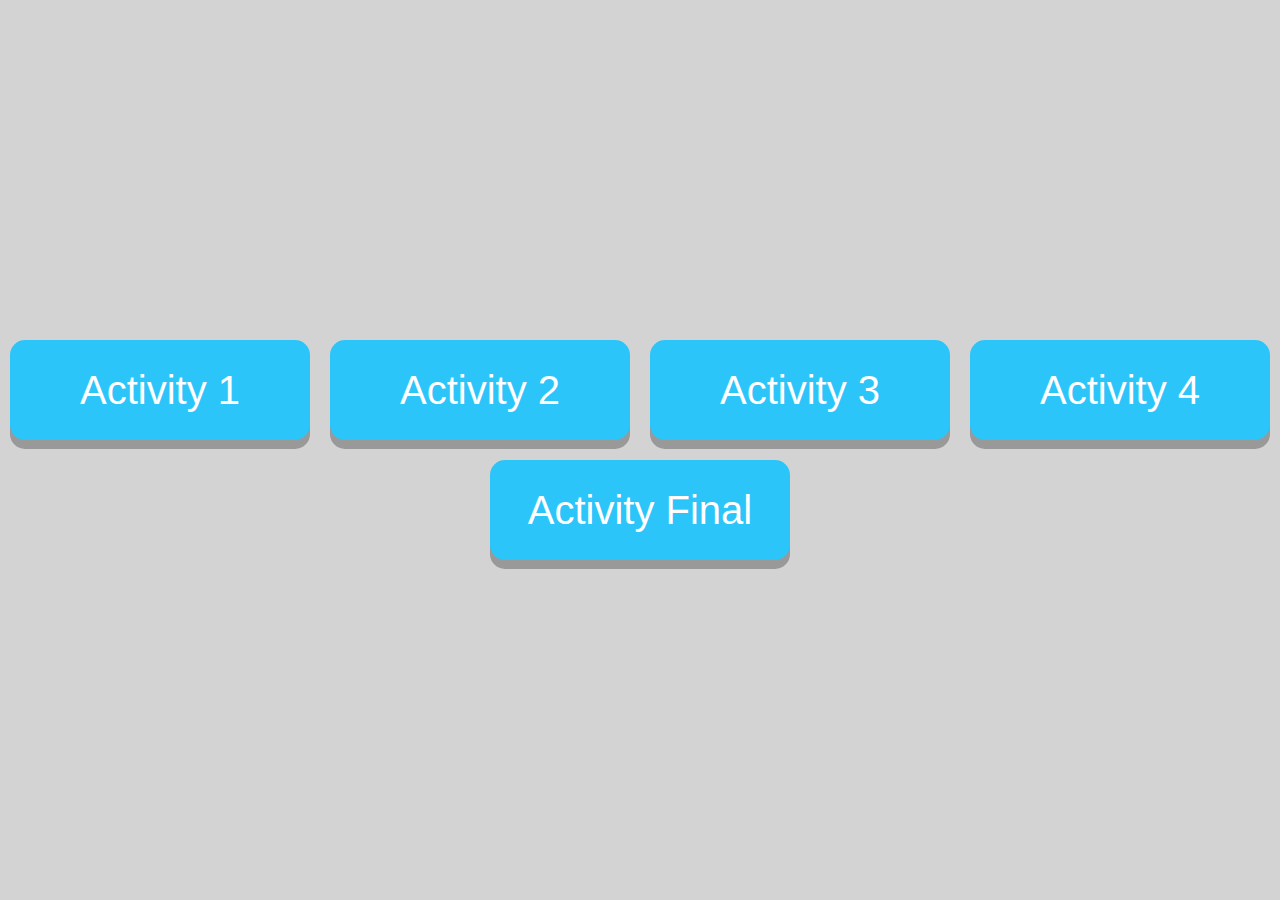
<file: index.html>
<!DOCTYPE html>
<html lang="en">
<head>
  <meta charset="UTF-8">
  <meta http-equiv="X-UA-Compatible" content="IE=edge">
  <meta name="viewport" content="width=device-width, initial-scale=1.0">
  <title>Short Courses Activities</title>
  <link rel="stylesheet" href="styles/style.css">
</head>
<body>

    <div id="navigation">
      <a href="previous-activities/activity1.html"><button>Activity 1</button></a>
      <a href="previous-activities/activity2.html"><button>Activity 2</button></a>
      <a href="previous-activities/activity3.html"><button>Activity 3</button></a>
      <a href="previous-activities/activity4.html"><button>Activity 4</button></a>
      <a href="final-activity/activity-all.html"><button>Activity Final</button></a>
    </div>

</body>
</html>
</file>
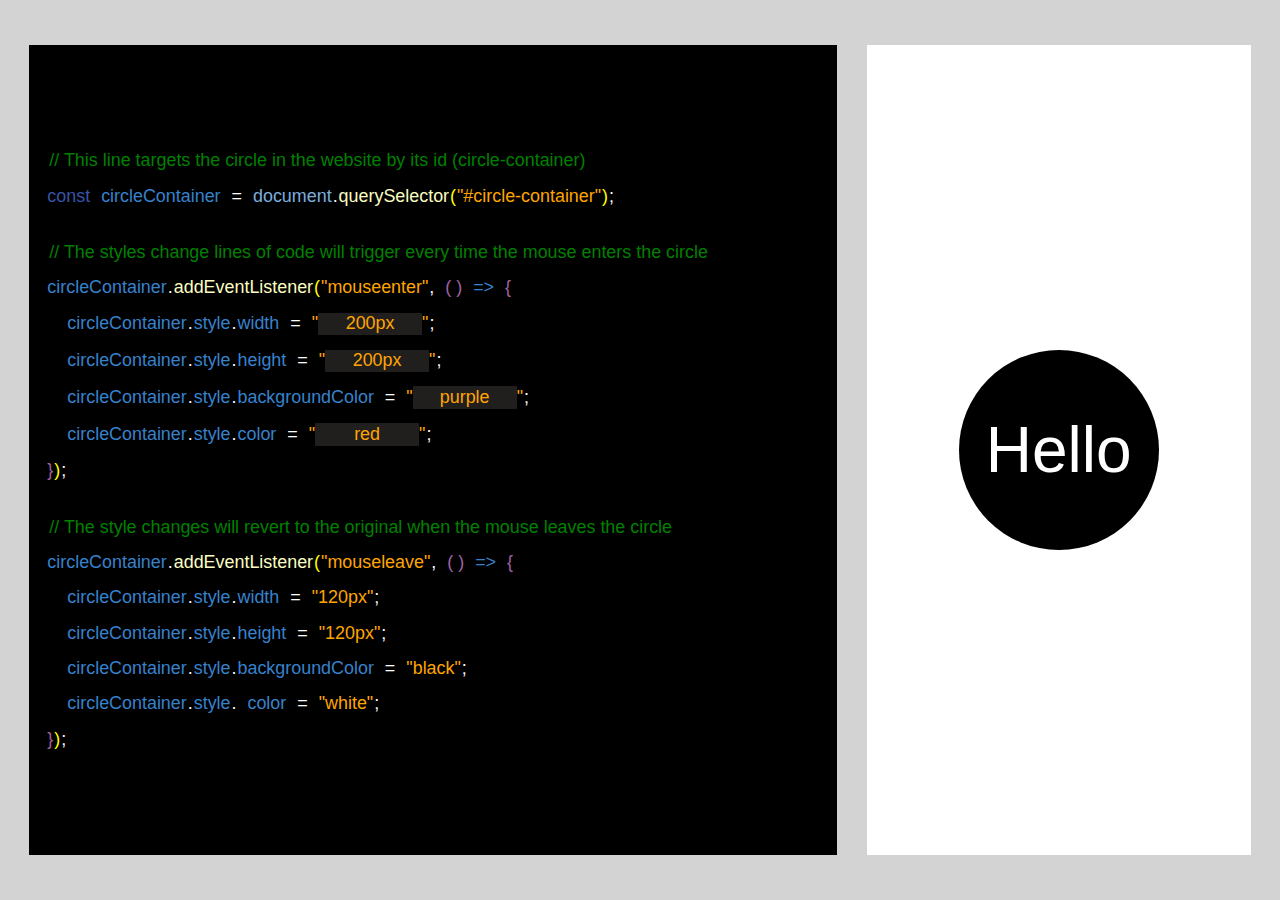
<file: activity1.html>
<!DOCTYPE html>
<html lang="en">
  <head>
    <meta charset="UTF-8" />
    <meta http-equiv="X-UA-Compatible" content="IE=edge" />
    <meta name="viewport" content="width=device-width, initial-scale=1.0" />
    <title>Activity 1</title>
    <link rel="stylesheet" href="style.css" />
  </head>
  <body>
    <div id="code-box">
      <p class="comment">
        // This line targets the circle in the website by its id
        (circle-container)
      </p>

      <p class="code">
        <span class="darkblue separated-right">const</span>
        <span class="blue separated-right">circleContainer</span>
        <span class="white separated-right">=</span>
        <span class="lightblue">document</span>
        <span class="white">.</span>
        <span class="lightyellow">querySelector</span>
        <span class="yellow">(</span>
        <span class="orange">"#circle-container"</span>
        <span class="yellow">)</span>
        <span class="white">;</span>
      </p>

      <br />

      <p class="comment">
        // The styles change lines of code will trigger every time the mouse
        enters the circle
      </p>

      <p class="code">
        <span class="blue">circleContainer</span>
        <span class="white">.</span>
        <span class="lightyellow">addEventListener</span>
        <span class="yellow">(</span>
        <span class="orange">"mouseenter"</span>
        <span class="white separated-right">,</span>
        <span class="purple">( )</span>
        <span class="blue separated-both">=></span>
        <span class="purple">{</span>
      </p>

      <p class="code indented">
        <span class="blue">circleContainer</span>
        <span class="white">.</span>
        <span class="blue">style</span>
        <span class="white">.</span>
        <span class="blue">width</span>
        <span class="white separated-both">=</span>
        <span class="orange">
          "<input id="width-input" class="style-input orange" type="text" value="200px"/>"
        </span>
        <span class="white">;</span>
      </p>

      <p class="code indented">
        <span class="blue">circleContainer</span>
        <span class="white">.</span>
        <span class="blue">style</span>
        <span class="white">.</span>
        <span class="blue">height</span>
        <span class="white separated-both">=</span>
        <span class="orange">
          "<input id="height-input" class="style-input orange" type="text" value="200px"/>"
        </span>
        <span class="white">;</span>
      </p>

      <p class="code indented">
        <span class="blue">circleContainer</span>
        <span class="white">.</span>
        <span class="blue">style</span>
        <span class="white">.</span>
        <span class="blue">backgroundColor</span>
        <span class="white separated-both">=</span>
        <span class="orange">
          "<input id="background-color-input" class="style-input orange" type="text" value="purple"/>"
        </span>
        <span class="white">;</span>
      </p>

      <p class="code indented">
        <span class="blue">circleContainer</span>
        <span class="white">.</span>
        <span class="blue">style</span>
        <span class="white">.</span>
        <span class="blue">color</span>
        <span class="white separated-both">=</span>
        <span class="orange">
          "<input id="color-input" class="style-input orange" type="text" value="red"/>"
        </span>
        <span class="white">;</span>
      </p>

      <p class="code">
        <span class="purple">}</span>
        <span class="yellow">)</span>
        <span class="white">;</span>
      </p>

      <br />

      <p class="comment">
        // The style changes will revert to the original when the mouse leaves the circle
      </p>

      <p class="code">
        <span class="blue">circleContainer</span>
        <span class="white">.</span>
        <span class="lightyellow">addEventListener</span>
        <span class="yellow">(</span>
        <span class="orange">"mouseleave"</span>
        <span class="white separated-right">,</span>
        <span class="purple">( )</span>
        <span class="blue separated-both">=></span>
        <span class="purple">{</span>
      </p>

      <p class="code indented">
        <span class="blue">circleContainer</span>
        <span class="white">.</span>
        <span class="blue">style</span>
        <span class="white">.</span>
        <span class="blue">width</span>
        <span class="white separated-both">=</span>
        <span class="orange">"120px"</span>
        <span class="white">;</span>
      </p>

      <p class="code indented">
        <span class="blue">circleContainer</span>
        <span class="white">.</span>
        <span class="blue">style</span>
        <span class="white">.</span>
        <span class="blue">height</span>
        <span class="white separated-both">=</span>
        <span class="orange">"120px"</span>
        <span class="white">;</span>
      </p>

      <p class="code indented">
        <span class="blue">circleContainer</span>
        <span class="white">.</span>
        <span class="blue">style</span>
        <span class="white">.</span>
        <span class="blue">backgroundColor</span>
        <span class="white separated-both">=</span>
        <span class="orange">"black"</span>
        <span class="white">;</span>
      </p>

      <p class="code indented">
        <span class="blue">circleContainer</span>
        <span class="white">.</span>
        <span class="blue">style</span>
        <span class="white">.</span>å
        <span class="blue">color</span>
        <span class="white separated-both">=</span>
        <span class="orange">"white"</span>
        <span class="white">;</span>
      </p>

      <p class="code">
        <span class="purple">}</span>
        <span class="yellow">)</span>
        <span class="white">;</span>
      </p>



    </div>

    <div id="output-box">
      <div id="circle-container"><p>Hello</p></div>
    </div>

    <script>
      // real code

      const circleContainer = document.querySelector("#circle-container")

      const widthInput = document.querySelector("#width-input")
      const heightInput = document.querySelector("#height-input")
      const backgroundColorInput = document.querySelector("#background-color-input")
      const colorInput = document.querySelector("#color-input")

      circleContainer.addEventListener("mouseenter", () => {
        circleContainer.style.width = widthInput.value
        circleContainer.style.height = heightInput.value
        circleContainer.style.backgroundColor = backgroundColorInput.value
        circleContainer.style.color = colorInput.value
      })

      circleContainer.addEventListener("mouseleave", () => {
        circleContainer.style.width = "120px"
        circleContainer.style.height = "120px"
        circleContainer.style.backgroundColor = "black"
        circleContainer.style.color = "white"
      })

      // activity code example

      // // This line targets the circle in the website by its id (circle-container)
      // const circleContainer = document.querySelector("#circle-container");

      // // The styles change lines of code will trigger everytime the mouse enters the circle
      // circleContainer.addEventListener("mouseenter", () => {
      //   circleContainer.style.width = "300px";
      //   circleContainer.style.height = "300px";
      //   circleContainer.style.backgroundColor = "purple";
      //   circleContainer.style.color = "red";
      // });

      // // The style changes will revert to the original when the mouse leaves the circle
      // circleContainer.addEventListener("mouseleave", () => {
      //   circleContainer.style.width = "200px";
      //   circleContainer.style.height = "200px";
      //   circleContainer.style.backgroundColor = "black";
      //   circleContainer.style.color = "white";
      // });
    </script>
  </body>
</html>
</file>
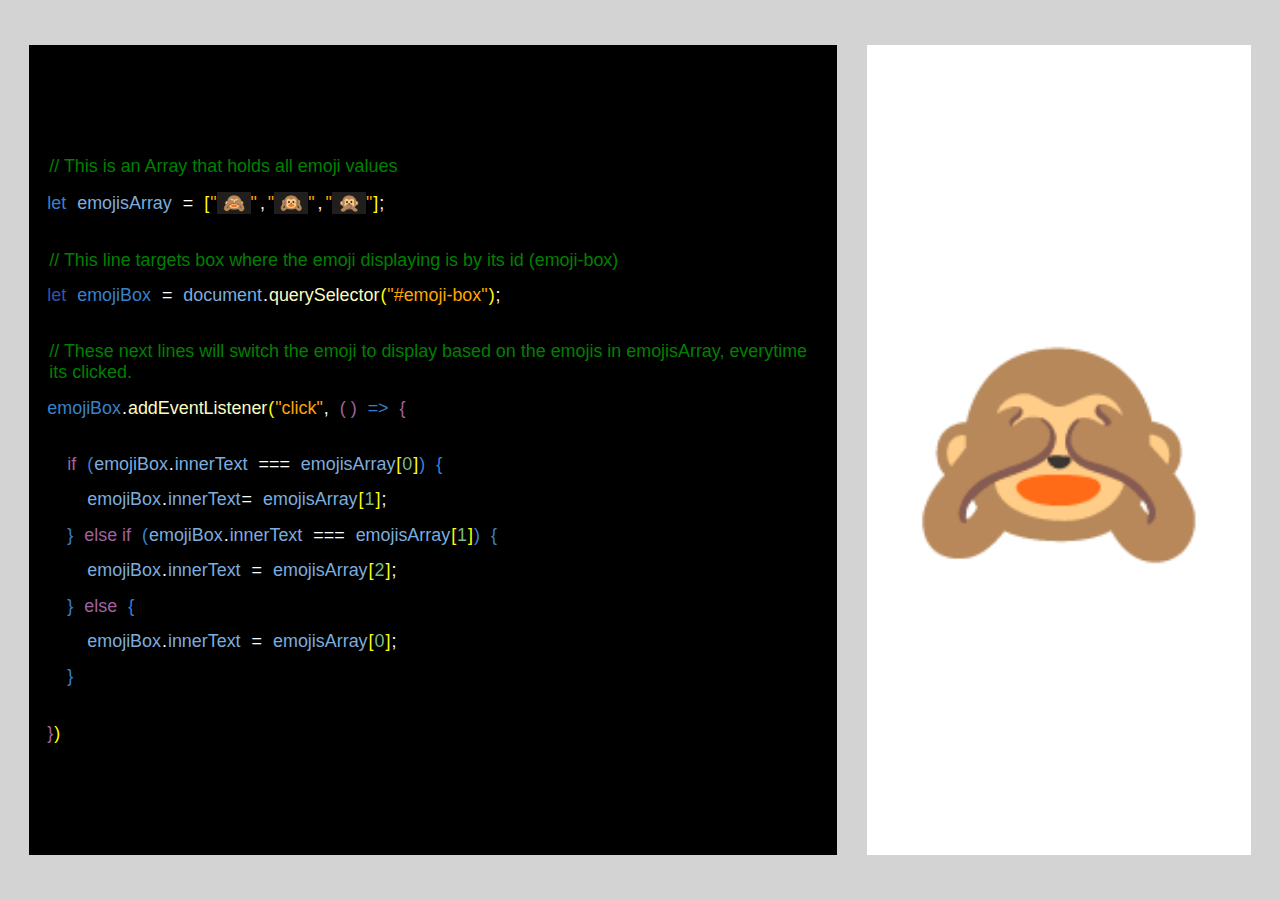
<file: activity2.html>
<!DOCTYPE html>
<html lang="en">
  <head>
    <meta charset="UTF-8" />
    <meta http-equiv="X-UA-Compatible" content="IE=edge" />
    <meta name="viewport" content="width=device-width, initial-scale=1.0" />
    <title>Activity 2</title>
    <link rel="stylesheet" href="style.css" />
  </head>
  <body>
    <div id="code-box">
      <p class="comment">// This is an Array that holds all emoji values</p>

      <p class="code">
        <span class="blue separated-right">let</span>
        <span class="lightblue">emojisArray</span>
        <span class="white separated-both">=</span>
        <span class="yellow">[</span>
        <span class="orange">
          "<input id="emoji1" class="emoji-input" type="text" value="🙈" />"
          <span class="white">,</span>
          "<input id="emoji2" class="emoji-input" type="text" value="🙉" />"
          <span class="white">,</span>
          "<input id="emoji3" class="emoji-input" type="text" value="🙊" />"
        </span>
        <span class="yellow">]</span>
        <span class="white">;</span>
      </p>

      <br />

      <p class="comment">
        // This line targets box where the emoji displaying is by its id
        (emoji-box)
      </p>

      <p class="code">
        <span class="darkblue separated-right">let</span>
        <span class="blue">emojiBox</span>
        <span class="white separated-both">=</span>
        <span class="lightblue">document</span>
        <span class="white">.</span>
        <span class="lightyellow">querySelector</span>
        <span class="yellow">(</span>
        <span class="orange">"#emoji-box"</span>
        <span class="yellow">)</span>
        <span class="white">;</span>
      </p>

      <br />

      <p class="comment">
        // These next lines will switch the emoji to display based on the emojis
        in emojisArray, everytime its clicked.
      </p>

      <p class="code">
        <span class="blue">emojiBox</span>
        <span class="white">.</span>
        <span class="lightyellow">addEventListener</span>
        <span class="yellow">(</span>
        <span class="orange">"click"</span>
        <span class="white separated-right">,</span>
        <span class="purple">( )</span>
        <span class="blue separated-both">=></span>
        <span class="purple">{</span>
      </p>

      <br />

      <p class="code indented">
        <span class="purple separated-right">if</span>
        <span class="blue">(</span>
        <span class="lightblue">emojiBox</span>
        <span class="white">.</span>
        <span class="lightblue">innerText</span>
        <span class="white separated-both">===</span>
        <span class="lightblue">emojisArray</span>
        <span class="yellow">[</span>
        <span class="green">0</span>
        <span class="yellow">]</span>
        <span class="blue separated-right">)</span>
        <span class="blue">{</span>
      </p>

      <p class="code double-indented">
        <span class="lightblue">emojiBox</span>
        <span class="white">.</span>
        <span class="lightblue">innerText</span>
        <span class="white separated-right">=</span>
        <span class="lightblue">emojisArray</span>
        <span class="yellow">[</span>
        <span class="green">1</span>
        <span class="yellow">]</span>
        <span class="white">;</span>
      </p>

      <p class="code indented">
        <span class="blue">}</span>
        <span class="purple separated-both">else if</span>
        <span class="blue">(</span>
        <span class="lightblue">emojiBox</span>
        <span class="white">.</span>
        <span class="lightblue">innerText</span>
        <span class="white separated-both">===</span>
        <span class="lightblue">emojisArray</span>
        <span class="yellow">[</span>
        <span class="green">1</span>
        <span class="yellow">]</span>
        <span class="blue separated-right">)</span>
        <span class="blue">{</span>
      </p>

      <p class="code double-indented">
        <span class="lightblue">emojiBox</span>
        <span class="white">.</span>
        <span class="lightblue">innerText</span>
        <span class="white separated-both">=</span>
        <span class="lightblue">emojisArray</span>
        <span class="yellow">[</span>
        <span class="green">2</span>
        <span class="yellow">]</span>
        <span class="white">;</span>
      </p>

      <p class="code indented">
        <span class="blue">}</span>
        <span class="purple separated-both">else</span>
        <span class="blue">{</span>
      </p>

      <p class="code double-indented">
        <span class="lightblue">emojiBox</span>
        <span class="white">.</span>
        <span class="lightblue">innerText</span>
        <span class="white separated-both">=</span>
        <span class="lightblue">emojisArray</span>
        <span class="yellow">[</span>
        <span class="green">0</span>
        <span class="yellow">]</span>
        <span class="white">;</span>
      </p>

      <p class="code indented">
        <span class="blue">}</span>
      </p>

      <br />

      <p class="code">
        <span class="purple">}</span>
        <span class="yellow">)</span>
      </p>
    </div>

    <div id="output-box">
      <h1 id="current-emoji">🙈</h1>
    </div>

    <script>
      // real code

      const currentEmoji = document.querySelector("#current-emoji");

      const emoji1 = document.querySelector("#emoji1");
      const emoji2 = document.querySelector("#emoji2");
      const emoji3 = document.querySelector("#emoji3");

      const emojiBox = document.querySelector("#output-box");

      emojiBox.addEventListener("click", () => {
        if (currentEmoji.innerText === emoji1.value) {
          currentEmoji.innerText = emoji2.value;
        } else if (currentEmoji.innerText === emoji2.value) {
          currentEmoji.innerText = emoji3.value;
        } else {
          currentEmoji.innerText = emoji1.value;
        }
      });

      // activity code example

      // // This is an Array that holds all emoji values
      // let emojisArray = ["🙈", "🙉", "🙊"]

      // // This line targets box where the emoji displaying is by its id (emoji-box)
      // let emojiBox = document.querySelector("#emoji-box");

      // // These next lines will switch the emoji to display based on the emojis in emojisArray, everytime its clicked.
      // emojiBox.addEventListener("click", () => {

      //   if (emojiBox.innerText === emojisArray[0]) {
      //     emojiBox.innerText = emojisArray[1]
      //   } else if (emojiBox.innerText === emojisArray[1]) {
      //     emojiBox.innerText = emojisArray[2]
      //   } else {
      //     emojiBox.innerText = emojisArray[0]
      //   }

      // })
    </script>
  </body>
</html>
</file>
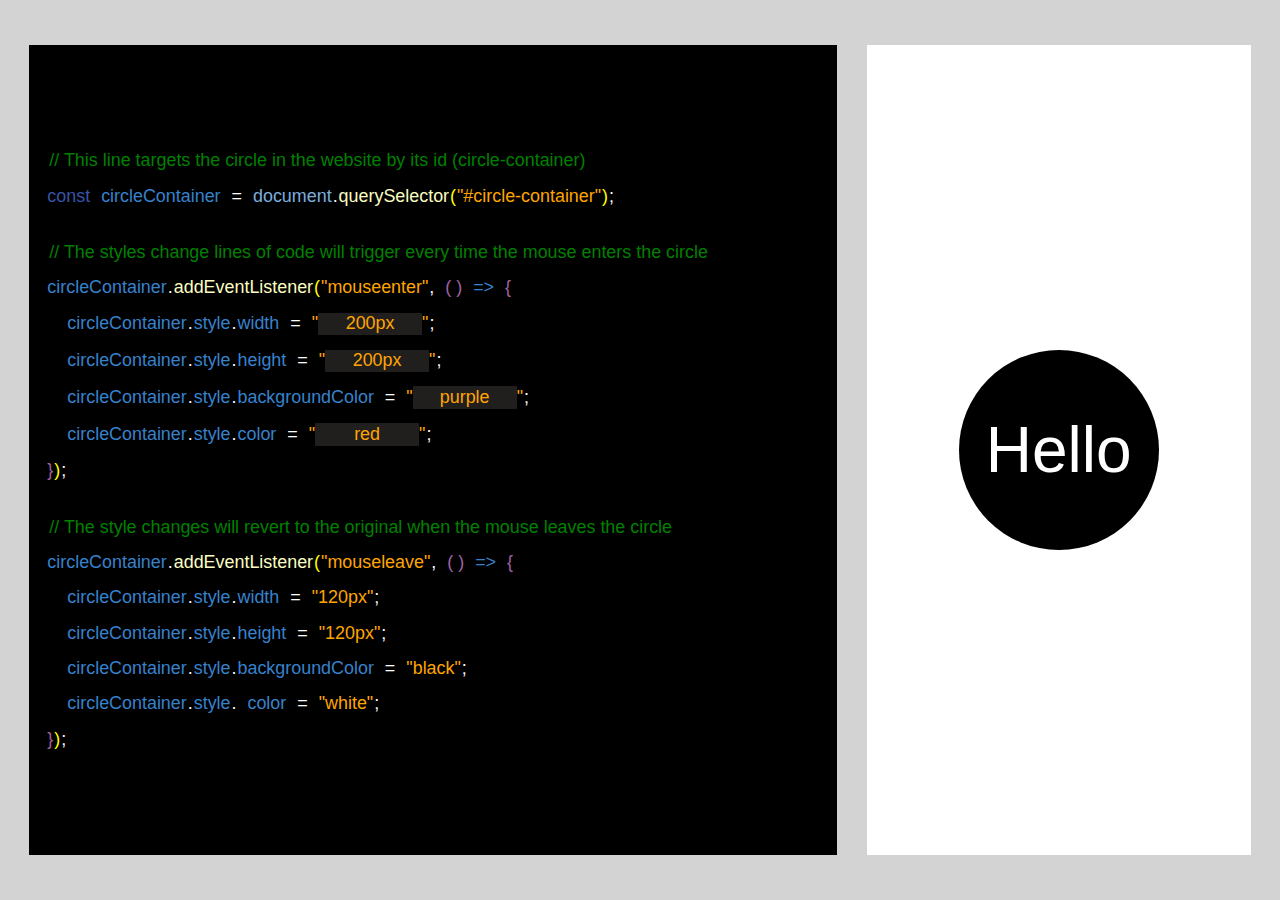
<file: previous-activities/activity1.html>
<!DOCTYPE html>
<html lang="en">
  <head>
    <meta charset="UTF-8" />
    <meta http-equiv="X-UA-Compatible" content="IE=edge" />
    <meta name="viewport" content="width=device-width, initial-scale=1.0" />
    <title>Activity 1</title>
    <link rel="stylesheet" href="../styles/style.css" />
  </head>
  <body>
    <div id="code-box">
      <p class="comment">
        // This line targets the circle in the website by its id
        (circle-container)
      </p>

      <p class="code">
        <span class="darkblue separated-right">const</span>
        <span class="blue separated-right">circleContainer</span>
        <span class="white separated-right">=</span>
        <span class="lightblue">document</span>
        <span class="white">.</span>
        <span class="lightyellow">querySelector</span>
        <span class="yellow">(</span>
        <span class="orange">"#circle-container"</span>
        <span class="yellow">)</span>
        <span class="white">;</span>
      </p>

      <br />

      <p class="comment">
        // The styles change lines of code will trigger every time the mouse
        enters the circle
      </p>

      <p class="code">
        <span class="blue">circleContainer</span>
        <span class="white">.</span>
        <span class="lightyellow">addEventListener</span>
        <span class="yellow">(</span>
        <span class="orange">"mouseenter"</span>
        <span class="white separated-right">,</span>
        <span class="purple">( )</span>
        <span class="blue separated-both">=></span>
        <span class="purple">{</span>
      </p>

      <p class="code indented">
        <span class="blue">circleContainer</span>
        <span class="white">.</span>
        <span class="blue">style</span>
        <span class="white">.</span>
        <span class="blue">width</span>
        <span class="white separated-both">=</span>
        <span class="orange">
          "<input
            id="width-input"
            class="style-input orange"
            type="text"
            value="200px"
          />"
        </span>
        <span class="white">;</span>
      </p>

      <p class="code indented">
        <span class="blue">circleContainer</span>
        <span class="white">.</span>
        <span class="blue">style</span>
        <span class="white">.</span>
        <span class="blue">height</span>
        <span class="white separated-both">=</span>
        <span class="orange">
          "<input
            id="height-input"
            class="style-input orange"
            type="text"
            value="200px"
          />"
        </span>
        <span class="white">;</span>
      </p>

      <p class="code indented">
        <span class="blue">circleContainer</span>
        <span class="white">.</span>
        <span class="blue">style</span>
        <span class="white">.</span>
        <span class="blue">backgroundColor</span>
        <span class="white separated-both">=</span>
        <span class="orange">
          "<input
            id="background-color-input"
            class="style-input orange"
            type="text"
            value="purple"
          />"
        </span>
        <span class="white">;</span>
      </p>

      <p class="code indented">
        <span class="blue">circleContainer</span>
        <span class="white">.</span>
        <span class="blue">style</span>
        <span class="white">.</span>
        <span class="blue">color</span>
        <span class="white separated-both">=</span>
        <span class="orange">
          "<input
            id="color-input"
            class="style-input orange"
            type="text"
            value="red"
          />"
        </span>
        <span class="white">;</span>
      </p>

      <p class="code">
        <span class="purple">}</span>
        <span class="yellow">)</span>
        <span class="white">;</span>
      </p>

      <br />

      <p class="comment">
        // The style changes will revert to the original when the mouse leaves
        the circle
      </p>

      <p class="code">
        <span class="blue">circleContainer</span>
        <span class="white">.</span>
        <span class="lightyellow">addEventListener</span>
        <span class="yellow">(</span>
        <span class="orange">"mouseleave"</span>
        <span class="white separated-right">,</span>
        <span class="purple">( )</span>
        <span class="blue separated-both">=></span>
        <span class="purple">{</span>
      </p>

      <p class="code indented">
        <span class="blue">circleContainer</span>
        <span class="white">.</span>
        <span class="blue">style</span>
        <span class="white">.</span>
        <span class="blue">width</span>
        <span class="white separated-both">=</span>
        <span class="orange">"120px"</span>
        <span class="white">;</span>
      </p>

      <p class="code indented">
        <span class="blue">circleContainer</span>
        <span class="white">.</span>
        <span class="blue">style</span>
        <span class="white">.</span>
        <span class="blue">height</span>
        <span class="white separated-both">=</span>
        <span class="orange">"120px"</span>
        <span class="white">;</span>
      </p>

      <p class="code indented">
        <span class="blue">circleContainer</span>
        <span class="white">.</span>
        <span class="blue">style</span>
        <span class="white">.</span>
        <span class="blue">backgroundColor</span>
        <span class="white separated-both">=</span>
        <span class="orange">"black"</span>
        <span class="white">;</span>
      </p>

      <p class="code indented">
        <span class="blue">circleContainer</span>
        <span class="white">.</span>
        <span class="blue">style</span>
        <span class="white">.</span>å
        <span class="blue">color</span>
        <span class="white separated-both">=</span>
        <span class="orange">"white"</span>
        <span class="white">;</span>
      </p>

      <p class="code">
        <span class="purple">}</span>
        <span class="yellow">)</span>
        <span class="white">;</span>
      </p>
    </div>

    <div id="output-box">
      <div id="circle-container"><p>Hello</p></div>
    </div>

    <script>
      // real code

      const circleContainer = document.querySelector("#circle-container");

      const widthInput = document.querySelector("#width-input");
      const heightInput = document.querySelector("#height-input");
      const backgroundColorInput = document.querySelector(
        "#background-color-input"
      );
      const colorInput = document.querySelector("#color-input");

      circleContainer.addEventListener("mouseenter", () => {
        circleContainer.style.width = widthInput.value;
        circleContainer.style.height = heightInput.value;
        circleContainer.style.backgroundColor = backgroundColorInput.value;
        circleContainer.style.color = colorInput.value;
      });

      circleContainer.addEventListener("mouseleave", () => {
        circleContainer.style.width = "120px";
        circleContainer.style.height = "120px";
        circleContainer.style.backgroundColor = "black";
        circleContainer.style.color = "white";
      });

      // activity code example

      // // This line targets the circle in the website by its id (circle-container)
      // const circleContainer = document.querySelector("#circle-container");

      // // The styles change lines of code will trigger everytime the mouse enters the circle
      // circleContainer.addEventListener("mouseenter", () => {
      //   circleContainer.style.width = "300px";
      //   circleContainer.style.height = "300px";
      //   circleContainer.style.backgroundColor = "purple";
      //   circleContainer.style.color = "red";
      // });

      // // The style changes will revert to the original when the mouse leaves the circle
      // circleContainer.addEventListener("mouseleave", () => {
      //   circleContainer.style.width = "200px";
      //   circleContainer.style.height = "200px";
      //   circleContainer.style.backgroundColor = "black";
      //   circleContainer.style.color = "white";
      // });
    </script>
  </body>
</html>
</file>
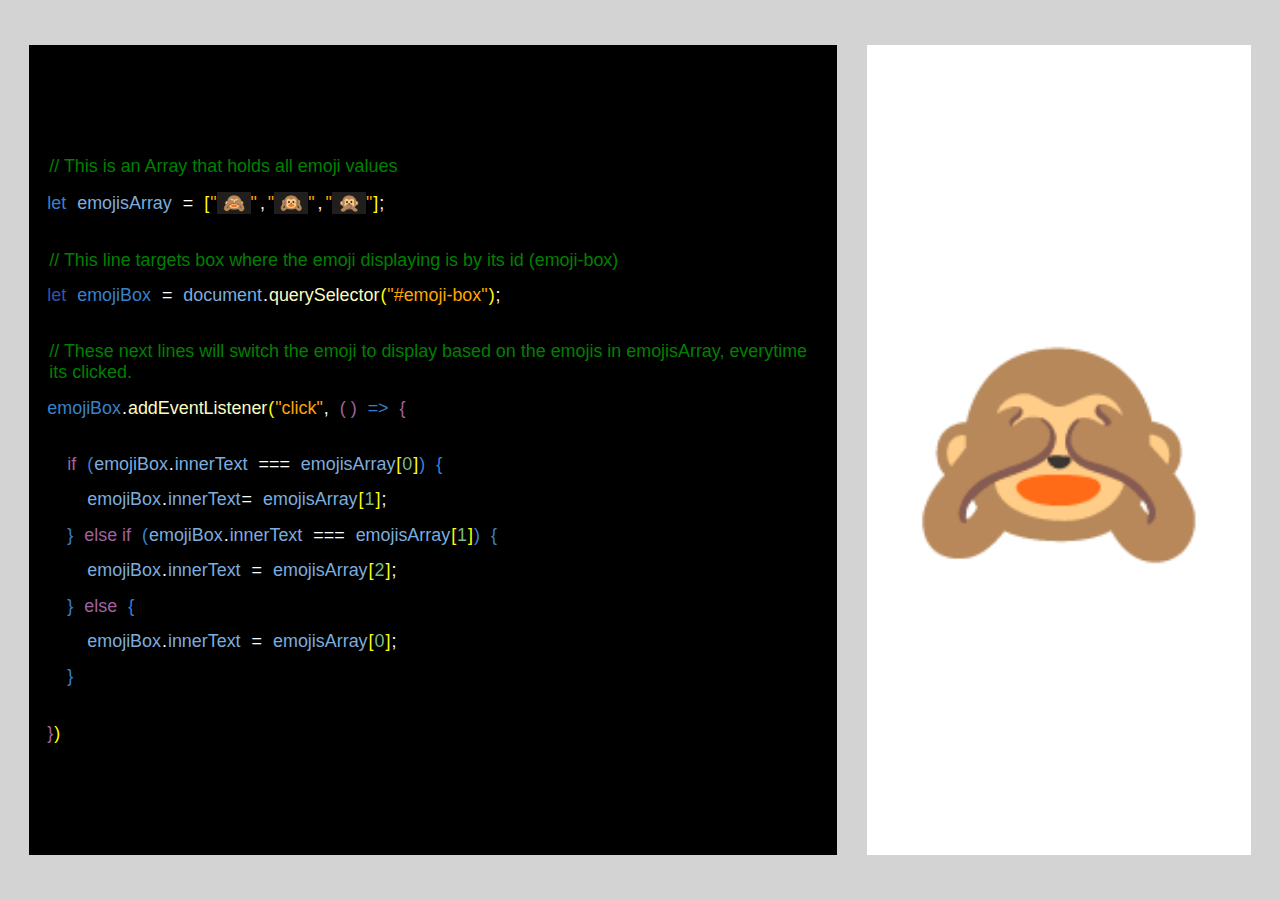
<file: previous-activities/activity2.html>
<!DOCTYPE html>
<html lang="en">
  <head>
    <meta charset="UTF-8" />
    <meta http-equiv="X-UA-Compatible" content="IE=edge" />
    <meta name="viewport" content="width=device-width, initial-scale=1.0" />
    <title>Activity 2</title>
    <link rel="stylesheet" href="../styles/style.css" />
  </head>
  <body>
    <div id="code-box">
      <p class="comment">// This is an Array that holds all emoji values</p>

      <p class="code">
        <span class="blue separated-right">let</span>
        <span class="lightblue">emojisArray</span>
        <span class="white separated-both">=</span>
        <span class="yellow">[</span>
        <span class="orange">
          "<input id="emoji1" class="emoji-input" type="text" value="🙈" />"
          <span class="white">,</span>
          "<input id="emoji2" class="emoji-input" type="text" value="🙉" />"
          <span class="white">,</span>
          "<input id="emoji3" class="emoji-input" type="text" value="🙊" />"
        </span>
        <span class="yellow">]</span>
        <span class="white">;</span>
      </p>

      <br />

      <p class="comment">
        // This line targets box where the emoji displaying is by its id
        (emoji-box)
      </p>

      <p class="code">
        <span class="darkblue separated-right">let</span>
        <span class="blue">emojiBox</span>
        <span class="white separated-both">=</span>
        <span class="lightblue">document</span>
        <span class="white">.</span>
        <span class="lightyellow">querySelector</span>
        <span class="yellow">(</span>
        <span class="orange">"#emoji-box"</span>
        <span class="yellow">)</span>
        <span class="white">;</span>
      </p>

      <br />

      <p class="comment">
        // These next lines will switch the emoji to display based on the emojis
        in emojisArray, everytime its clicked.
      </p>

      <p class="code">
        <span class="blue">emojiBox</span>
        <span class="white">.</span>
        <span class="lightyellow">addEventListener</span>
        <span class="yellow">(</span>
        <span class="orange">"click"</span>
        <span class="white separated-right">,</span>
        <span class="purple">( )</span>
        <span class="blue separated-both">=></span>
        <span class="purple">{</span>
      </p>

      <br />

      <p class="code indented">
        <span class="purple separated-right">if</span>
        <span class="blue">(</span>
        <span class="lightblue">emojiBox</span>
        <span class="white">.</span>
        <span class="lightblue">innerText</span>
        <span class="white separated-both">===</span>
        <span class="lightblue">emojisArray</span>
        <span class="yellow">[</span>
        <span class="green">0</span>
        <span class="yellow">]</span>
        <span class="blue separated-right">)</span>
        <span class="blue">{</span>
      </p>

      <p class="code double-indented">
        <span class="lightblue">emojiBox</span>
        <span class="white">.</span>
        <span class="lightblue">innerText</span>
        <span class="white separated-right">=</span>
        <span class="lightblue">emojisArray</span>
        <span class="yellow">[</span>
        <span class="green">1</span>
        <span class="yellow">]</span>
        <span class="white">;</span>
      </p>

      <p class="code indented">
        <span class="blue">}</span>
        <span class="purple separated-both">else if</span>
        <span class="blue">(</span>
        <span class="lightblue">emojiBox</span>
        <span class="white">.</span>
        <span class="lightblue">innerText</span>
        <span class="white separated-both">===</span>
        <span class="lightblue">emojisArray</span>
        <span class="yellow">[</span>
        <span class="green">1</span>
        <span class="yellow">]</span>
        <span class="blue separated-right">)</span>
        <span class="blue">{</span>
      </p>

      <p class="code double-indented">
        <span class="lightblue">emojiBox</span>
        <span class="white">.</span>
        <span class="lightblue">innerText</span>
        <span class="white separated-both">=</span>
        <span class="lightblue">emojisArray</span>
        <span class="yellow">[</span>
        <span class="green">2</span>
        <span class="yellow">]</span>
        <span class="white">;</span>
      </p>

      <p class="code indented">
        <span class="blue">}</span>
        <span class="purple separated-both">else</span>
        <span class="blue">{</span>
      </p>

      <p class="code double-indented">
        <span class="lightblue">emojiBox</span>
        <span class="white">.</span>
        <span class="lightblue">innerText</span>
        <span class="white separated-both">=</span>
        <span class="lightblue">emojisArray</span>
        <span class="yellow">[</span>
        <span class="green">0</span>
        <span class="yellow">]</span>
        <span class="white">;</span>
      </p>

      <p class="code indented">
        <span class="blue">}</span>
      </p>

      <br />

      <p class="code">
        <span class="purple">}</span>
        <span class="yellow">)</span>
      </p>
    </div>

    <div id="output-box">
      <h1 id="current-emoji">🙈</h1>
    </div>

    <script>
      // real code

      const currentEmoji = document.querySelector("#current-emoji");

      const emoji1 = document.querySelector("#emoji1");
      const emoji2 = document.querySelector("#emoji2");
      const emoji3 = document.querySelector("#emoji3");

      const emojiBox = document.querySelector("#output-box");

      emojiBox.addEventListener("click", () => {
        if (currentEmoji.innerText === emoji1.value) {
          currentEmoji.innerText = emoji2.value;
        } else if (currentEmoji.innerText === emoji2.value) {
          currentEmoji.innerText = emoji3.value;
        } else {
          currentEmoji.innerText = emoji1.value;
        }
      });

      // activity code example

      // // This is an Array that holds all emoji values
      // let emojisArray = ["🙈", "🙉", "🙊"]

      // // This line targets box where the emoji displaying is by its id (emoji-box)
      // let emojiBox = document.querySelector("#emoji-box");

      // // These next lines will switch the emoji to display based on the emojis in emojisArray, everytime its clicked.
      // emojiBox.addEventListener("click", () => {

      //   if (emojiBox.innerText === emojisArray[0]) {
      //     emojiBox.innerText = emojisArray[1]
      //   } else if (emojiBox.innerText === emojisArray[1]) {
      //     emojiBox.innerText = emojisArray[2]
      //   } else {
      //     emojiBox.innerText = emojisArray[0]
      //   }

      // })
    </script>
  </body>
</html>
</file>
<file: styles/style.css>
/* Nav */

button {
  padding: 15px 25px;
  font-size: 24px;
  cursor: pointer;
  text-align: center;
  text-decoration: none;
  outline: none;
  color: #fff;
  background-color: #2CC5FA;
  border: none;
  border-radius: 15px;
  box-shadow: 0 9px #999;
}

button:hover {background-color: #50aece}

button:active {
  background-color: #4aaaca;
  box-shadow: 0 5px #666;
  transform: translateY(4px);
}

#navigation {
 display: flex;
 flex-wrap: wrap;
 justify-content: center;
}

#navigation button {
  width: 300px;
  height: 100px;
  font-size: 40px;
  background-color: #2CC5FA;
  margin: 10px;
}

#instructions span {
  width: 300px;
  background-color: white;
}

/* Activities */

body {
  margin: 0;
  background-color: lightgray;
  display: flex;
  flex-direction: row;
  align-items: center;
  justify-content: space-evenly;
  height: 100vh;
  font-family: -apple-system, BlinkMacSystemFont, 'Segoe UI', Roboto, Oxygen, Ubuntu, Cantarell, 'Open Sans', 'Helvetica Neue', sans-serif;
}

#code-box {
  display: flex;
  flex-direction: column;
  justify-content: center;
  background-color: black;
  width: 60vw;
  height: 90vh;
  padding: 0px 20px;
  font-size: 1.4vw; /* depends on vw */
  overflow: auto;
}

#code-box p {
  margin-top: 0.8vh; /* depends on vw */
  margin-bottom: 0.8vh; /* depends on vw */
}

#code-box span {
  margin: -2px;
}

#code-box .separated-right {
  margin-right: 8px;
}

#code-box .separated-both {
  margin-right: 8px;
  margin-left: 8px;
}

#code-box input {
  background-color: rgb(33, 30, 30);
  /* color: orange; */
  border: none;
  /* width: 30px; */
  height: 1.6vw; /* depends on vw */
  font-size: 1.4vw; /* depends on vw */
  text-align: center;
}

.comment {
  color: green
}

.white {
  color: white
}

.darkblue {
  color: rgb(55, 84, 170)
}

.blue {
  color: #3782CD
}

.lightblue {
  color: #7CADDE
}

.white {
  color: white
}

.orange {
  color: orange
}

.lightyellow {
  color: rgb(251, 253, 193)
}

.yellow {
  color: yellow
}

.purple {
  color: rgb(160, 98, 160)
}

.green {
  color: rgb(121, 186, 132)
}

.gray {
  color: rgb(111, 111, 111)
}

.indented {
  margin-left: 20px;
}

.double-indented {
  margin-left: 40px;
}

.triple-indented {
  margin-left: 60px;
}

/* Output Box */

#output-box {
  height: 90vh;
  width: 30vw;
  display: flex;
  flex-direction: column;
  justify-content: center;
  align-items: center;
  background-color: white;
}

/* activity 1 only */

#circle-container {
  background-color: black;
  color: white;
  font-size: 4em;
  padding: 40px;
  width: 120px;
  height: 120px;
  border-radius: 200px;
  /* text-align: center; */
  display: flex;
  justify-content: center;
  align-items: center;
}

#circle-container {
  transition-duration: 0.2s;
}

.style-input {
  width: 100px;
}

/* Activity 2 only */

#current-emoji {
  font-size: 15em;
}

.emoji-input {
  width: 30px;
}

/* activity 3 only */

#confetti-btn {
  z-index: 1;
  position: absolute;
  bottom: 50;
  left: 50;
}

.canvas-container {
  position: relative;
}

#custom_canvas {
  width: 100%;
  height: 100%;
  background: transparent;
}

#confetti-function {
  width: 150px;
}

/* activity 4 only */

#initial-state, #increase-state {
  width: 25px;
}
</file>
<file: style.css>
/* Nav */

button {
  padding: 15px 25px;
  font-size: 24px;
  cursor: pointer;
  text-align: center;
  text-decoration: none;
  outline: none;
  color: #fff;
  background-color: #2CC5FA;
  border: none;
  border-radius: 15px;
  box-shadow: 0 9px #999;
}

button:hover {background-color: #50aece}

button:active {
  background-color: #4aaaca;
  box-shadow: 0 5px #666;
  transform: translateY(4px);
}

#navigation {
 display: flex;
 flex-wrap: wrap;
 justify-content: center;
}

#navigation button {
  width: 300px;
  height: 100px;
  font-size: 50px;
  background-color: #2CC5FA;
  margin: 10px;
}

#instructions span {
  width: 300px;
  background-color: white;
}

/* Activities */

body {
  margin: 0;
  background-color: lightgray;
  display: flex;
  flex-direction: row;
  align-items: center;
  justify-content: space-evenly;
  height: 100vh;
  font-family: -apple-system, BlinkMacSystemFont, 'Segoe UI', Roboto, Oxygen, Ubuntu, Cantarell, 'Open Sans', 'Helvetica Neue', sans-serif;
}

#code-box {
  display: flex;
  flex-direction: column;
  justify-content: center;
  background-color: black;
  width: 60vw;
  height: 90vh;
  padding: 0px 20px;
  font-size: 1.4vw; /* depends on vw */
  overflow: auto;
}

#code-box p {
  margin-top: 0.8vh; /* depends on vw */
  margin-bottom: 0.8vh; /* depends on vw */
}

#code-box span {
  margin: -2px;
}

#code-box .separated-right {
  margin-right: 8px;
}

#code-box .separated-both {
  margin-right: 8px;
  margin-left: 8px;
}

#code-box input {
  background-color: rgb(33, 30, 30);
  /* color: orange; */
  border: none;
  /* width: 30px; */
  height: 1.6vw; /* depends on vw */
  font-size: 1.4vw; /* depends on vw */
  text-align: center;
}

.comment {
  color: green
}

.white {
  color: white
}

.darkblue {
  color: rgb(55, 84, 170)
}

.blue {
  color: #3782CD
}

.lightblue {
  color: #7CADDE
}

.white {
  color: white
}

.orange {
  color: orange
}

.lightyellow {
  color: rgb(251, 253, 193)
}

.yellow {
  color: yellow
}

.purple {
  color: rgb(160, 98, 160)
}

.green {
  color: rgb(121, 186, 132)
}

.gray {
  color: rgb(111, 111, 111)
}

.indented {
  margin-left: 20px;
}

.double-indented {
  margin-left: 40px;
}

.triple-indented {
  margin-left: 60px;
}

/* Output Box */

#output-box {
  height: 90vh;
  width: 30vw;
  display: flex;
  flex-direction: column;
  justify-content: center;
  align-items: center;
  background-color: white;
}

/* activity 1 only */

#circle-container {
  background-color: black;
  color: white;
  font-size: 4em;
  padding: 40px;
  width: 120px;
  height: 120px;
  border-radius: 200px;
  /* text-align: center; */
  display: flex;
  justify-content: center;
  align-items: center;
}

#circle-container {
  transition-duration: 0.2s;
}

.style-input {
  width: 100px;
}

/* Activity 2 only */

#current-emoji {
  font-size: 15em;
}

.emoji-input {
  width: 30px;
}

/* activity 3 only */

#confetti-btn {
  z-index: 1;
  position: absolute;
  bottom: 50;
  left: 50;
}

.canvas-container {
  position: relative;
}

#custom_canvas {
  width: 100%;
  height: 100%;
  background: transparent;
}

#confetti-function {
  width: 150px;
}

/* activity 4 only */

#initial-state, #increase-state {
  width: 25px;
}
</file>
